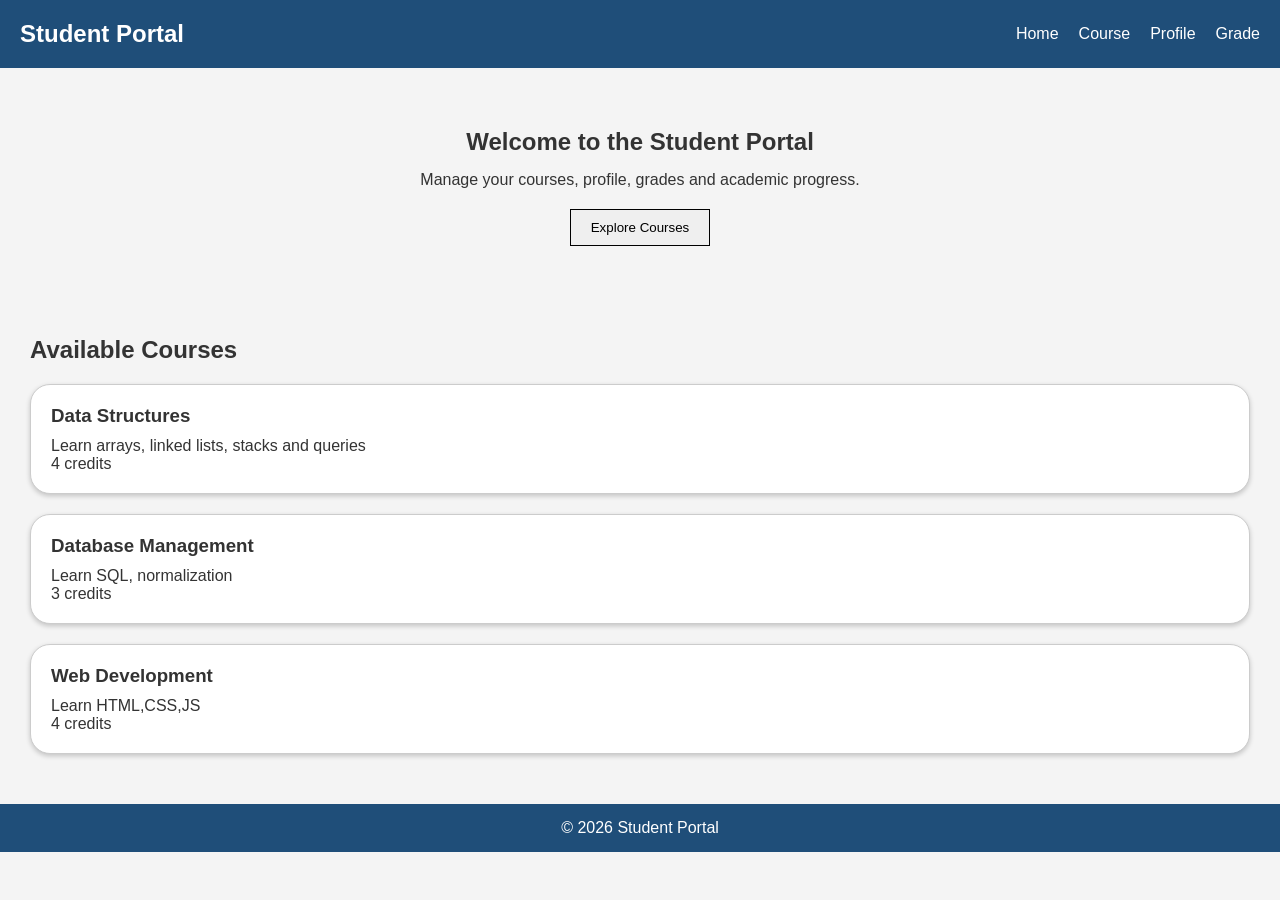
<file: Module2_FrontendDev/chiddesh/handson_1/index.html>
<!DOCTYPE html>
<html lang="en">

<head>
    <meta charset="UTF-8">
    <meta name="viewport" content="width=device-width, initial-scale=1.0">
    <title>Student Portal</title>
    <link rel="stylesheet" href="style.css" />
</head>

<body>
    <header>
        <h2>Student Portal</h2>
        <nav>
            <ul>
                <li>
                    <a href="#home">Home</a>
                </li>
                <li>
                    <a href="#Course">Course</a>
                </li>
                <li>
                    <a href="#Profile">Profile</a>
                </li>
                <li>
                    <a href="#Grade">Grade</a>
                </li>
            </ul>
        </nav>
    </header>

    <main>
        <section id="hero">
            <h1>Welcome to the Student Portal</h1>
            <p>Manage your courses, profile, grades and academic progress.</p>
            <button>Explore Courses</button>
        </section>

        <section id="courses">
            <h2>Available Courses</h2>

            <article class="coursesCard">
                <h3>Data Structures</h3>
                <p>Learn arrays, linked lists, stacks and queries</p>
                <span>4 credits</span>
            </article>

            <article class="coursesCard">
                <h3>Database Management</h3>
                <p>Learn SQL, normalization</p>
                <span>3 credits</span>
            </article>

            <article class="coursesCard">
                <h3>Web Development</h3>
                <p>Learn HTML,CSS,JS</p>
                <span>4 credits</span>
            </article>

        </section>


        <footer>
            <p>&copy; 2026 Student Portal</p>
        </footer>
    </main>


</body>

</html>
</file>
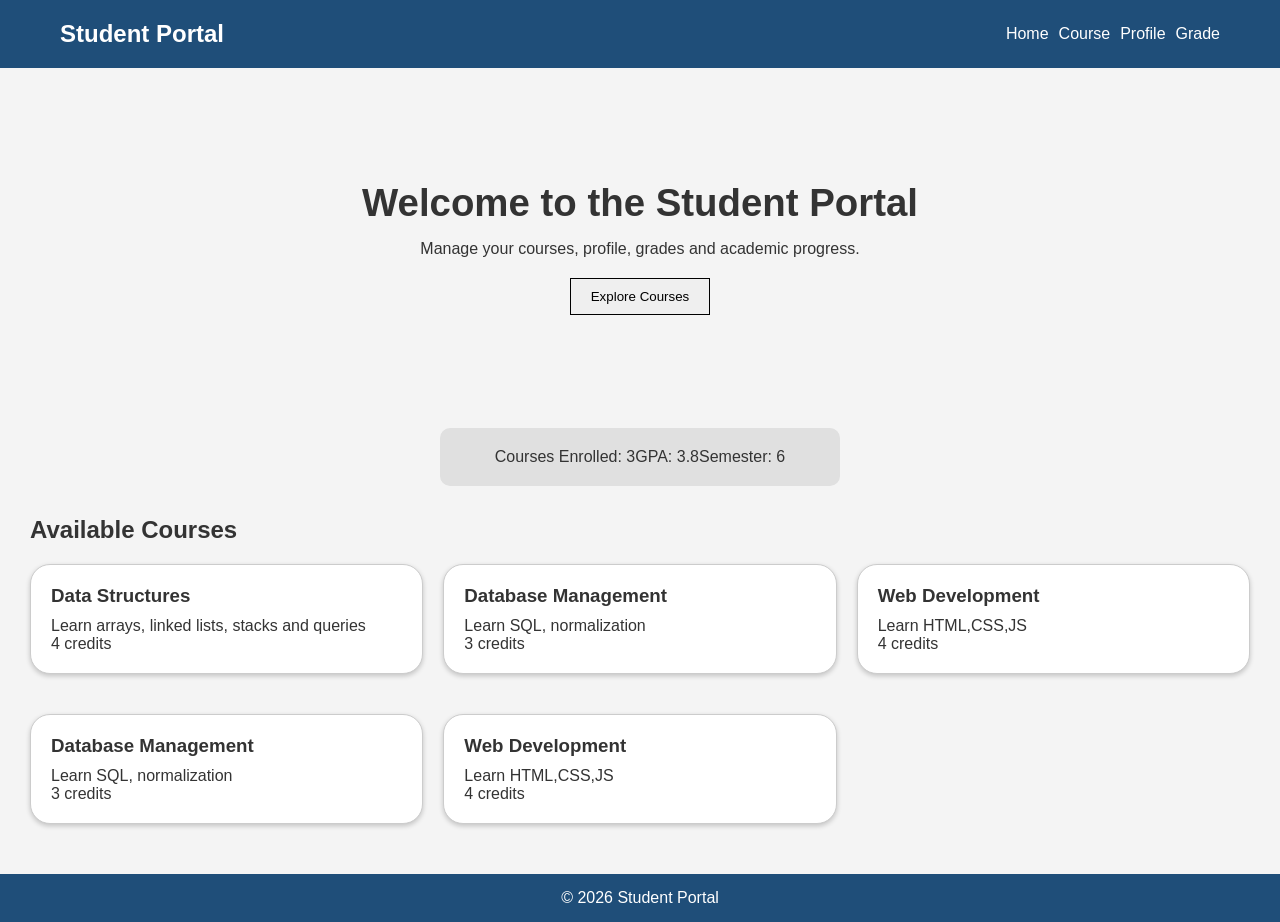
<file: Module2_FrontendDev/chiddesh/handson_2/index.html>
<!DOCTYPE html>
<html lang="en">

<head>
    <meta charset="UTF-8">
    <meta name="viewport" content="width=device-width, initial-scale=1.0">
    <title>Student Portal</title>
    <link rel="stylesheet" href="style.css" />
</head>

<body>
    <header>
        <h2>Student Portal</h2>
        <nav>
            <div class="Hamburger-icon">
                &#9776;
            </div>
            <ul>
                <li>
                    <a href="#home">Home</a>
                </li>
                <li>
                    <a href="#Course">Course</a>
                </li>
                <li>
                    <a href="#Profile">Profile</a>
                </li>
                <li>
                    <a href="#Grade">Grade</a>
                </li>
            </ul>
        </nav>
    </header>

    <main>
        <section id="hero">
            <h1>Welcome to the Student Portal</h1>
            <p>Manage your courses, profile, grades and academic progress.</p>
            <button>Explore Courses</button>
        </section>

        <section class="stats">
            <div>
                <p>Courses Enrolled: 3</p>
                <p>GPA: 3.8</p>
                <p>Semester: 6</p>
            </div>
        </section>

        <section id="courses">
            <h2>Available Courses</h2>
            <div class="course-grid">

                <article class="coursesCard">
                    <h3>Data Structures</h3>
                    <p>Learn arrays, linked lists, stacks and queries</p>
                    <span>4 credits</span>
                </article>

                <article class="coursesCard">
                    <h3>Database Management</h3>
                    <p>Learn SQL, normalization</p>
                    <span>3 credits</span>
                </article>

                <article class="coursesCard">
                    <h3>Web Development</h3>
                    <p>Learn HTML,CSS,JS</p>
                    <span>4 credits</span>
                </article>

                <article class="coursesCard">
                    <h3>Database Management</h3>
                    <p>Learn SQL, normalization</p>
                    <span>3 credits</span>
                </article>

                <article class="coursesCard">
                    <h3>Web Development</h3>
                    <p>Learn HTML,CSS,JS</p>
                    <span>4 credits</span>
                </article>

            </div>
        </section>


        <footer>
            <p>&copy; 2026 Student Portal</p>
        </footer>
    </main>


</body>

</html>
</file>
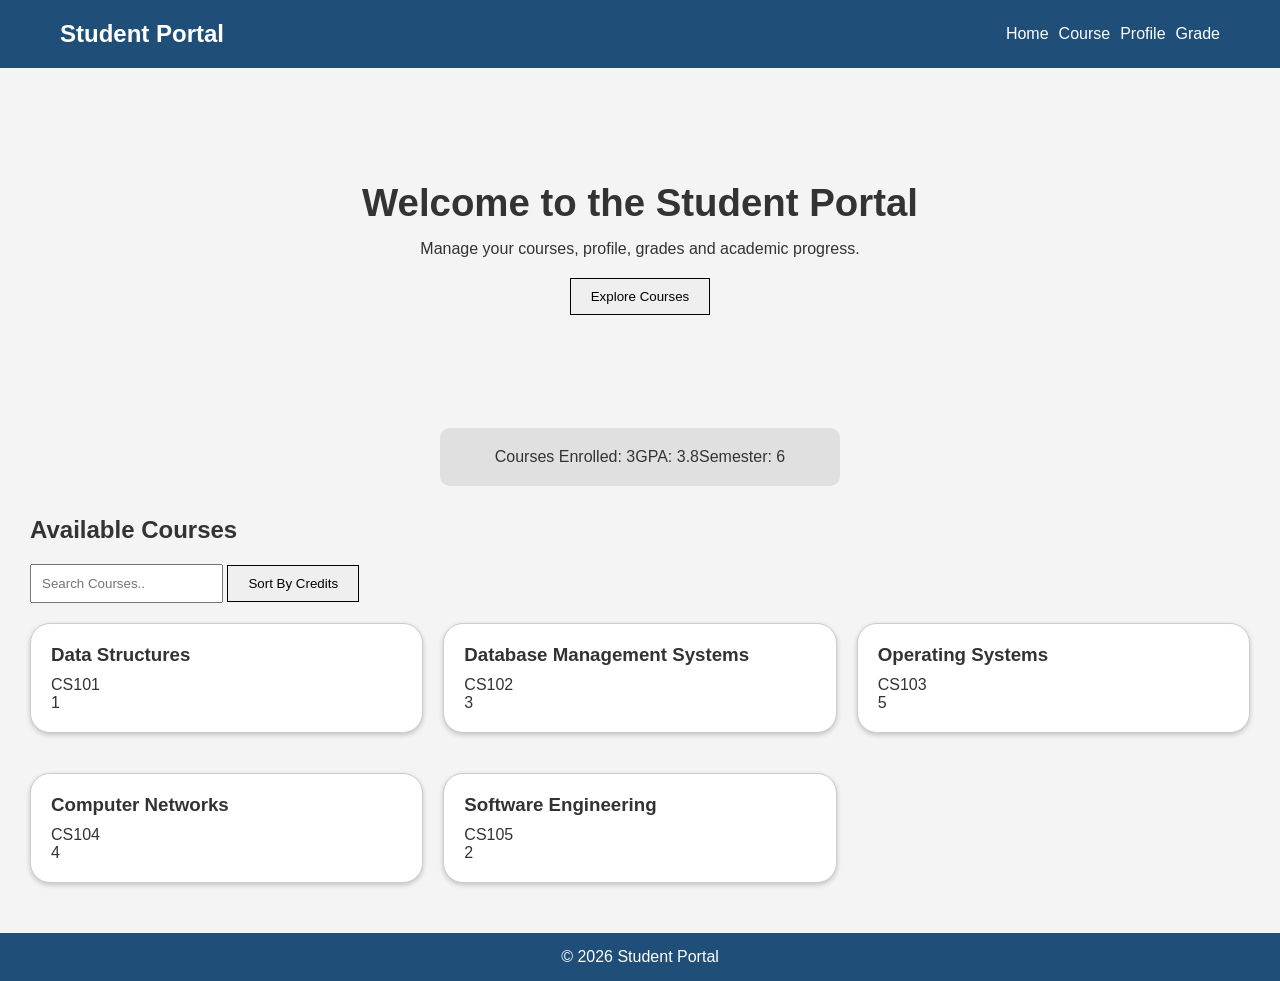
<file: Module2_FrontendDev/chiddesh/handson_3/index.html>
<!DOCTYPE html>
<html lang="en">

<head>
    <meta charset="UTF-8">
    <meta name="viewport" content="width=device-width, initial-scale=1.0">
    <title>Student Portal</title>
    <link rel="stylesheet" href="style.css" />
</head>

<body>
    <header>
        <h2>Student Portal</h2>
        <nav>
            <div class="Hamburger-icon">
                &#9776;
            </div>
            <ul>
                <li>
                    <a href="#home">Home</a>
                </li>
                <li>
                    <a href="#Course">Course</a>
                </li>
                <li>
                    <a href="#Profile">Profile</a>
                </li>
                <li>
                    <a href="#Grade">Grade</a>
                </li>
            </ul>
        </nav>
    </header>

    <main>
        <section id="hero">
            <h1>Welcome to the Student Portal</h1>
            <p>Manage your courses, profile, grades and academic progress.</p>
            <button>Explore Courses</button>
        </section>

        <section class="stats">
            <div>
                <p>Courses Enrolled: 3</p>
                <p>GPA: 3.8</p>
                <p>Semester: 6</p>
            </div>
        </section>

        <section id="courses">
            <h2>Available Courses</h2>
            <input class="searchBar" id="SearchInput" type="text" placeholder="Search Courses..">
            <button id="sortBtn" class="sortBtn">Sort By Credits</button>
            <div id="selected-courses"></div>
            <div class="course-grid">
            </div>
        </section>


        <footer>
            <p>&copy; 2026 Student Portal</p>
        </footer>
    </main>

    <script type="module" src="app.js"></script>
</body>

</html>
</file>
<file: Module2_FrontendDev/chiddesh/handson_1/style.css>
* {
    margin: 0;
    padding: 0;
    box-sizing: border-box;

}

body {
    font-family: Arial, Helvetica, sans-serif;
    background-color: #f4f4f4;
    color: #333;
}

header {
    background-color: #1f4e79;
    color: white;
    padding: 20px;
    display: flex;
    justify-content: space-between;
    align-items: center;
}

nav ul {
    display: flex;
    list-style: none;
}

nav ul li {
    margin-left: 20px
}

nav ul a {
    text-decoration: none;
    color: white;
}

#hero {
    text-align: center;
    padding: 60px 20px;
}

#hero h1 {
    margin-bottom: 15px;
}

#hero p {
    margin-bottom: 20px;
}

button {
    padding: 10px 20px;
    border: 1px solid black;
    cursor: pointer;
}

button:hover {
    background-color: #1f4e79;
    color: white;
}

#courses {
    padding: 30px;
}

#courses h2 {
    margin-bottom: 20px;
}

.coursesCard {
    background-color: white;
    padding: 20px;
    margin-bottom: 20px;
    border: 1px solid #ccc;
    border-radius: 20px;
    box-shadow: 0 2px 5px rgba(0, 0, 0, 0.2);
}

.coursesCard p {
    margin-top: 10px;
}

footer {
    background-color: #1f4e79;
    color: white;
    text-align: center;
    padding: 15px;
}
</file>
<file: Module2_FrontendDev/chiddesh/handson_2/style.css>
/* * {
    margin: 0;
    padding: 0;
    box-sizing: border-box;

}

body {
    font-family: Arial, Helvetica, sans-serif;
    background-color: #f4f4f4;
    color: #333;
}

header {
    background-color: #1f4e79;
    color: white;
    padding: 20px;
    display: flex;
    justify-content: space-between;
    align-items: center;
}

nav {
    display: flex;
}

nav ul {
    display: flex;
    list-style: none;
}

nav ul li {
    margin-left: 20px
}

nav ul a {
    text-decoration: none;
    color: white;
}

#hero {
    text-align: center;
    padding: 60px 20px;
}

#hero h1 {
    margin-bottom: 15px;
}

#hero p {
    margin-bottom: 20px;
}

button {
    padding: 10px 20px;
    border: 1px solid black;
    cursor: pointer;
}

button:hover {
    background-color: #1f4e79;
    color: white;
}

#courses {
    padding: 30px;
}

#courses h2 {
    margin-bottom: 20px;
}

.coursesCard {
    background-color: white;
    padding: 20px;
    margin-bottom: 20px;
    border: 1px solid #ccc;
    border-radius: 20px;
    box-shadow: 0 2px 5px rgba(0, 0, 0, 0.2);
}

.coursesCard p {
    margin-top: 10px;
}

footer {
    background-color: #1f4e79;
    color: white;
    text-align: center;
    padding: 15px;
}

/* TASK 1 

.stats div {
    display: flex;
    align-items: center;
    justify-content: space-around;
    background-color: #e0e0e0;
    width: 400px;
    margin: 0px auto;
    border-radius: 10px;
    padding: 20px
}

*/

/* TASK 2 * /

.course-grid {
    display: grid;
    grid-template-columns: repeat(auto-fit, minmax(280px, 1fr));
    gap: 20px;
} */

/* TASK 3 */

* {
    margin: 0;
    padding: 0;
    box-sizing: border-box;

}

body {
    font-family: Arial, Helvetica, sans-serif;
    background-color: #f4f4f4;
    color: #333;
}

header {
    background-color: #1f4e79;
    color: white;
    padding: 20px;
    display: flex;
    justify-content: space-between;
    align-items: center;
    max-width: 100%
}

nav ul {
    display: none;
    list-style: none;
}

.Hamburger-icon {
    font-size: 28px;
    cursor: pointer;
    color: white;
}

#hero {
    min-height: 40vh;
    text-align: center;
    padding: 60px 20px;

    display: flex;
    flex-direction: column;
    justify-content: center;
    align-items: center;
}

#hero h1 {
    font-size: clamp(1.5rem, 3vw, 2.5rem);
    margin-bottom: 15px;
}

#hero p {
    margin-bottom: 20px
}

button {
    padding: 10px 20px;
    border: 1px solid black;
    cursor: pointer;
}

button:hover {
    background-color: #1f4e79;
    color: white;
}

.stats div {
    display: flex;
    justify-content: center;
    align-items: center;
    padding: 20px;
    margin: 0px auto;
    max-width: 400px;
    background-color: #e0e0e0;
    border-radius: 10px;
}

#courses {
    padding: 30px;
}

#courses h2 {
    margin-bottom: 20px;
}

.coursesCard {
    background-color: white;
    padding: 20px;
    margin-bottom: 20px;
    border: 1px solid #ccc;
    border-radius: 20px;
    box-shadow: 0 2px 5px rgba(0, 0, 0, 0.2);
}

.coursesCard p {
    margin-top: 10px;
}

.course-grid {
    display: grid;
    grid-template-columns: repeat(auto-fit, minmax(280px, 1fr));
    gap: 20px;
}

footer {
    background-color: #1f4e79;
    color: white;
    text-align: center;
    padding: 15px;
}

@media(min-width: 768px) {
    .Hamburger-icon {
        display: none;
    }

    nav ul {
        display: flex;
        align-items: center;
        justify-content: space-between;
    }

    nav ul li {
        margin-left: 10px;
        list-style: none;
    }

    nav li a {
        text-decoration: none;
        color: white;
    }

    .course-grid {
        grid-template-columns: repeat(2, 1fr)
    }

}

@media (min-width: 1024px) {
    header {
        padding: 20px 60px;
    }

    .course-grid {
        grid-template-columns: repeat(3, 1fr)
    }

    #hero {
        min-height: 40vh;
        padding: 100px 20px;
    }
}
</file>
<file: Module2_FrontendDev/chiddesh/handson_3/style.css>
/* * {
    margin: 0;
    padding: 0;
    box-sizing: border-box;

}

body {
    font-family: Arial, Helvetica, sans-serif;
    background-color: #f4f4f4;
    color: #333;
}

header {
    background-color: #1f4e79;
    color: white;
    padding: 20px;
    display: flex;
    justify-content: space-between;
    align-items: center;
}

nav {
    display: flex;
}

nav ul {
    display: flex;
    list-style: none;
}

nav ul li {
    margin-left: 20px
}

nav ul a {
    text-decoration: none;
    color: white;
}

#hero {
    text-align: center;
    padding: 60px 20px;
}

#hero h1 {
    margin-bottom: 15px;
}

#hero p {
    margin-bottom: 20px;
}

button {
    padding: 10px 20px;
    border: 1px solid black;
    cursor: pointer;
}

button:hover {
    background-color: #1f4e79;
    color: white;
}

#courses {
    padding: 30px;
}

#courses h2 {
    margin-bottom: 20px;
}

.coursesCard {
    background-color: white;
    padding: 20px;
    margin-bottom: 20px;
    border: 1px solid #ccc;
    border-radius: 20px;
    box-shadow: 0 2px 5px rgba(0, 0, 0, 0.2);
}

.coursesCard p {
    margin-top: 10px;
}

footer {
    background-color: #1f4e79;
    color: white;
    text-align: center;
    padding: 15px;
}

/* TASK 1 

.stats div {
    display: flex;
    align-items: center;
    justify-content: space-around;
    background-color: #e0e0e0;
    width: 400px;
    margin: 0px auto;
    border-radius: 10px;
    padding: 20px
}

*/

/* TASK 2 * /

.course-grid {
    display: grid;
    grid-template-columns: repeat(auto-fit, minmax(280px, 1fr));
    gap: 20px;
} */

/* TASK 3 */

* {
    margin: 0;
    padding: 0;
    box-sizing: border-box;

}

body {
    font-family: Arial, Helvetica, sans-serif;
    background-color: #f4f4f4;
    color: #333;
}

header {
    background-color: #1f4e79;
    color: white;
    padding: 20px;
    display: flex;
    justify-content: space-between;
    align-items: center;
    max-width: 100%
}

nav ul {
    display: none;
    list-style: none;
}

.Hamburger-icon {
    font-size: 28px;
    cursor: pointer;
    color: white;
}

#hero {
    min-height: 40vh;
    text-align: center;
    padding: 60px 20px;

    display: flex;
    flex-direction: column;
    justify-content: center;
    align-items: center;
}

#hero h1 {
    font-size: clamp(1.5rem, 3vw, 2.5rem);
    margin-bottom: 15px;
}

#hero p {
    margin-bottom: 20px
}

button {
    padding: 10px 20px;
    border: 1px solid black;
    cursor: pointer;
}

button:hover {
    background-color: #1f4e79;
    color: white;
}

.stats div {
    display: flex;
    justify-content: center;
    align-items: center;
    padding: 20px;
    margin: 0px auto;
    max-width: 400px;
    background-color: #e0e0e0;
    border-radius: 10px;
}

#courses {
    padding: 30px;
}

#courses h2 {
    margin-bottom: 20px;
}

.coursesCard {
    background-color: white;
    padding: 20px;
    margin-bottom: 20px;
    border: 1px solid #ccc;
    border-radius: 20px;
    box-shadow: 0 2px 5px rgba(0, 0, 0, 0.2);
}

.coursesCard p {
    margin-top: 10px;
}

.course-grid {
    display: grid;
    grid-template-columns: repeat(auto-fit, minmax(280px, 1fr));
    gap: 20px;
}

footer {
    background-color: #1f4e79;
    color: white;
    text-align: center;
    padding: 15px;
}

.searchBar {
    padding: 10px;
    margin-bottom: 20px;
}

@media(min-width: 768px) {
    .Hamburger-icon {
        display: none;
    }

    nav ul {
        display: flex;
        align-items: center;
        justify-content: space-between;
    }

    nav ul li {
        margin-left: 10px;
        list-style: none;
    }

    nav li a {
        text-decoration: none;
        color: white;
    }

    .course-grid {
        grid-template-columns: repeat(2, 1fr)
    }

}

@media (min-width: 1024px) {
    header {
        padding: 20px 60px;
    }

    .course-grid {
        grid-template-columns: repeat(3, 1fr)
    }

    #hero {
        min-height: 40vh;
        padding: 100px 20px;
    }
}
</file>
